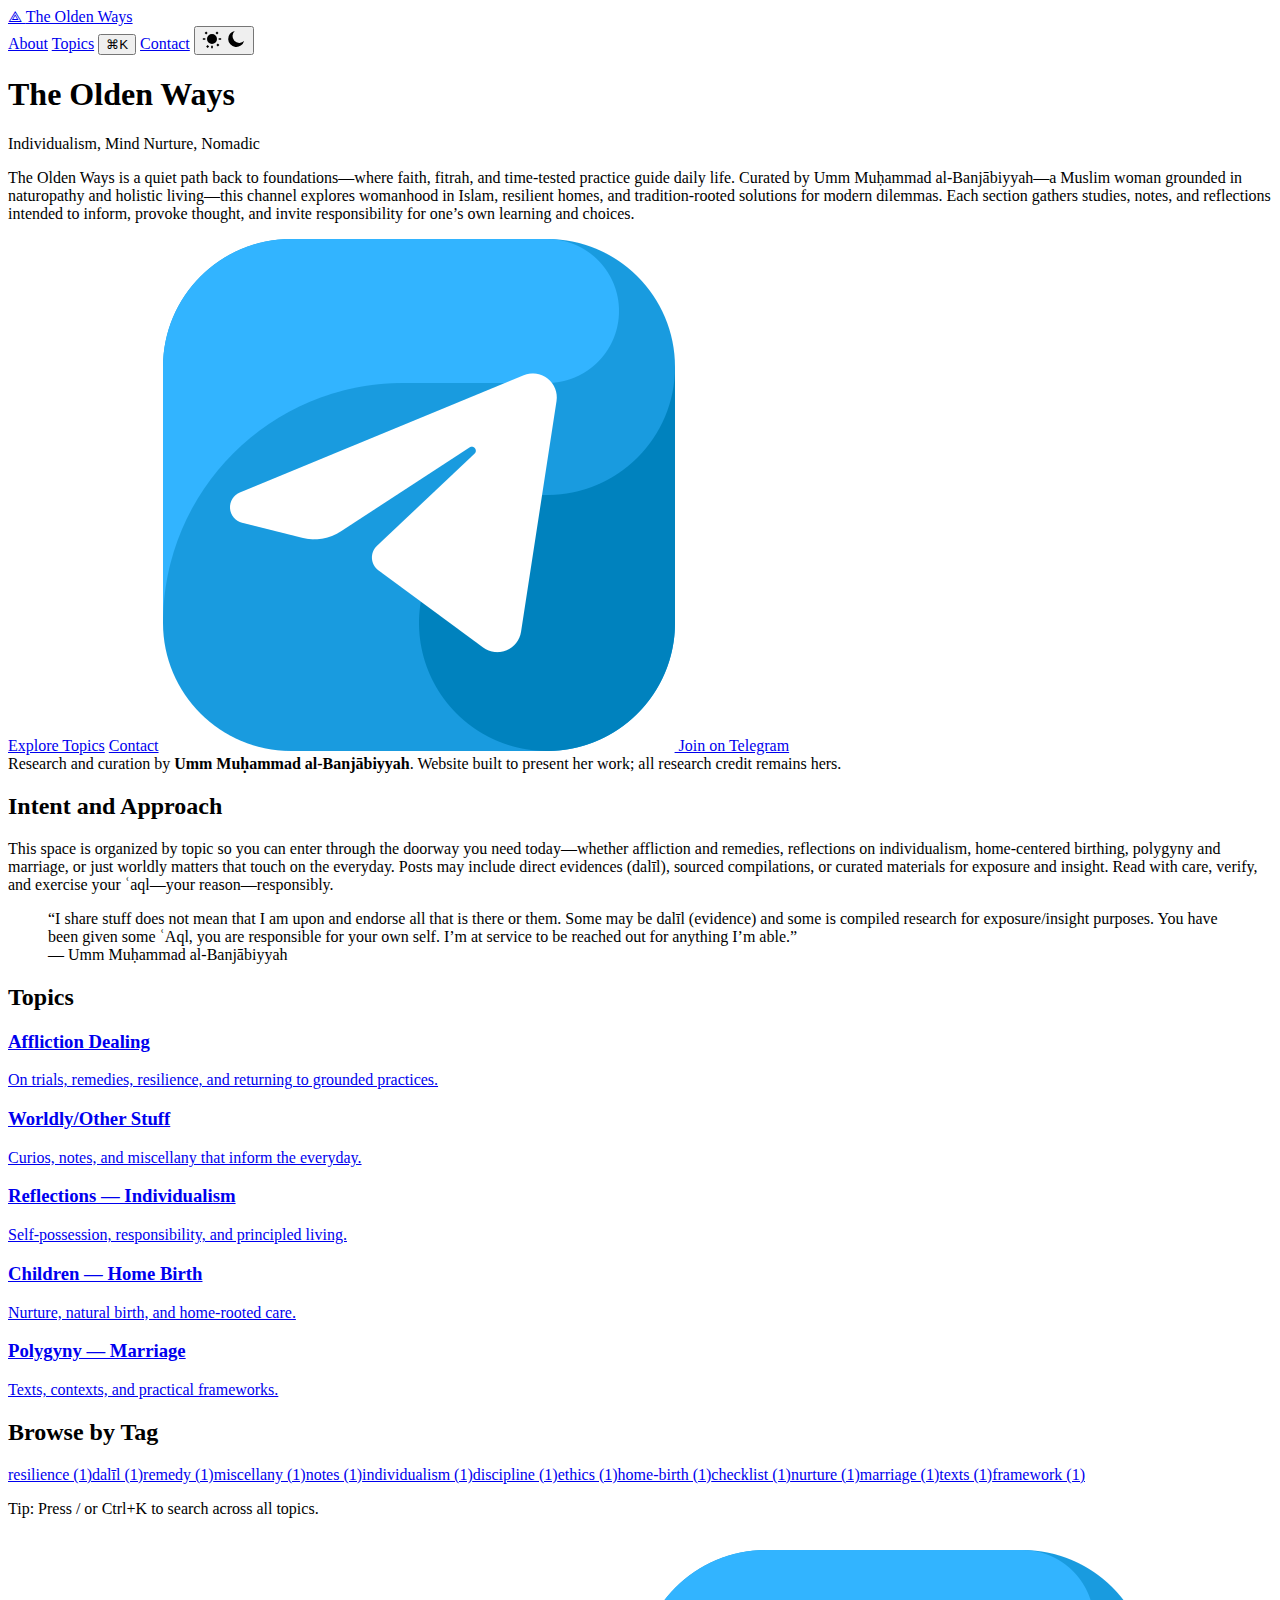
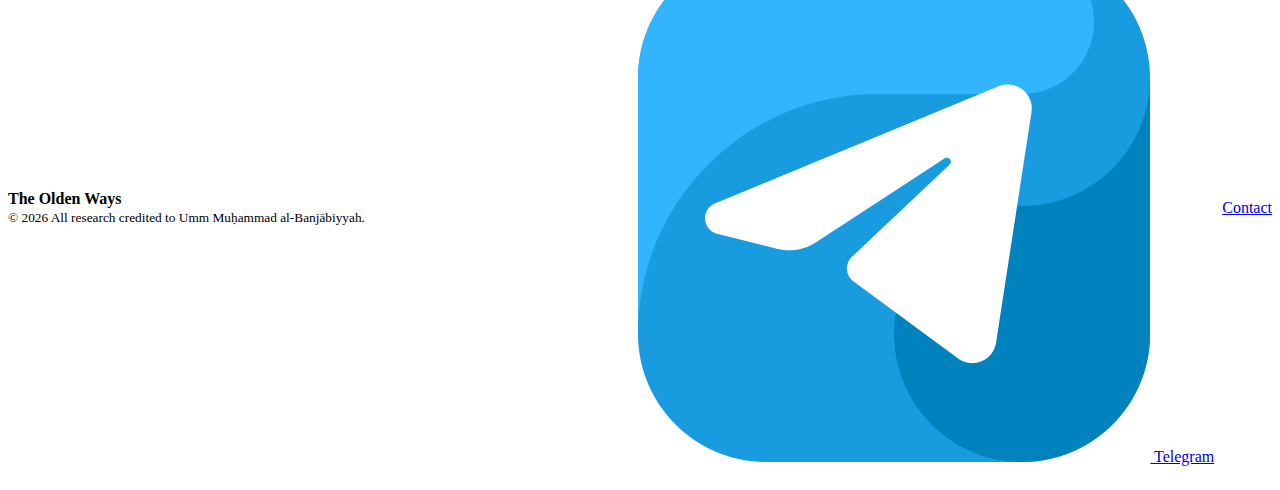
<file: index.html>
<!doctype html>
<html lang="en" data-theme="dark">
<head>
  <meta charset="utf-8" />
  <meta name="viewport" content="width=device-width, initial-scale=1" />
  <title>The Olden Ways — Individualism, Mind Nurture, Nomadic</title>
  <meta name="description" content="The Olden Ways — a curated channel by Umm Muḥammad al-Banjābiyyah exploring individualism, mind nurture, nomadic living, womanhood in Islam, naturopathy, and tradition-rooted paths.">
  <meta property="og:title" content="The Olden Ways" />
  <meta property="og:description" content="Individualism, Mind Nurture, Nomadic — a channel by Umm Muḥammad al-Banjābiyyah." />
  <meta property="og:type" content="website" />
  <meta property="og:url" content="./" />
  <meta name="theme-color" content="#0f1117" />
  <!-- Brand + body fonts -->
  <link href="https://fonts.googleapis.com/css2?family=Gloock&display=swap" rel="stylesheet">
  <link rel="preload" href="./styles.css" as="style">
  <link rel="stylesheet" href="./styles.css">
  <link rel="icon" href="./favicon.ico">
</head>
<body>
  <header class="glass-header">
    <div class="container nav">
      <a class="brand" href="./">
        <span class="logo-circle" aria-hidden="true">⟁</span>
        <span class="brand-text">The Olden Ways</span>
      </a>
      <nav class="nav-links" aria-label="Primary">
        <a href="#about" class="nav-link">About</a>
        <a href="#topics" class="nav-link">Topics</a>
        <button id="openSearch" class="icon-btn" aria-label="Search (Ctrl+K)" title="Search (Ctrl+K)">⌘K</button>
        <a href="mailto:ravencorp.net@gmail.com" class="btn btn-ghost">Contact</a>
        <button id="themeToggle" class="icon-btn" aria-label="Toggle color theme" title="Toggle theme">
          <svg class="icon-sun" viewBox="0 0 24 24" width="20" height="20" aria-hidden="true">
            <path fill="currentColor" d="M6.76 4.84l-1.8-1.79L3.17 4.84l1.79 1.79 1.8-1.79zM1 13h3v-2H1v2zm10 10h2v-3h-2v3zm7.03-19.95l-1.79 1.8 1.8 1.79 1.79-1.79-1.8-1.8zM20 11v2h3v-2h-3zM6.76 19.16l-1.8 1.79 1.79 1.79 1.8-1.79-1.79-1.79zM17.24 19.16l1.79 1.79 1.8-1.79-1.8-1.79-1.79 1.79zM12 6a6 6 0 100 12 6 6 0 000-12z"/>
          </svg>
          <svg class="icon-moon" viewBox="0 0 24 24" width="20" height="20" aria-hidden="true">
            <path fill="currentColor" d="M21.75 14.5A9.75 9.75 0 1110.5 2.25a8.25 8.25 0 0011.25 12.25z"/>
          </svg>
        </button>
      </nav>
    </div>
  </header>

  <main>
    <section class="hero">
      <div class="container hero-inner">
        <div class="hero-copy">
          <h1 class="title">The Olden Ways</h1>
          <p class="tagline">Individualism, Mind Nurture, Nomadic</p>
          <p class="intro">
            The Olden Ways is a quiet path back to foundations—where faith, fitrah, and time‑tested practice guide daily life.
            Curated by Umm Muḥammad al‑Banjābiyyah—a Muslim woman grounded in naturopathy and holistic living—this channel explores womanhood in Islam, resilient homes, and tradition‑rooted solutions for modern dilemmas.
            Each section gathers studies, notes, and reflections intended to inform, provoke thought, and invite responsibility for one’s own learning and choices.
          </p>
          <div class="cta-row">
            <a class="btn btn-primary" href="#topics">Explore Topics</a>
            <a class="btn btn-ghost" href="mailto:ravencorp.net@gmail.com">Contact</a>
            <a class="btn btn-telegram" href="https://t.me/kkawaakib" target="_blank" rel="noopener">
              <img src="assets/telegram.png" alt="" class="tg-icon" />
              Join on Telegram
            </a>
          </div>
          <div class="credit">
            Research and curation by <strong>Umm Muḥammad al‑Banjābiyyah</strong>.
            Website built to present her work; all research credit remains hers.
          </div>
        </div>
      </div>
    </section>

    <section id="about" class="section">
      <div class="container">
        <h2>Intent and Approach</h2>
        <p class="about">
          This space is organized by topic so you can enter through the doorway you need today—whether affliction and remedies, reflections on individualism, home‑centered birthing, polygyny and marriage, or just worldly matters that touch on the everyday.
          Posts may include direct evidences (dalīl), sourced compilations, or curated materials for exposure and insight. Read with care, verify, and exercise your ʿaql—your reason—responsibly.
        </p>

        <blockquote class="owner-note">
          “I share stuff does not mean that I am upon and endorse all that is there or them. Some may be dalīl (evidence) and some is compiled research for exposure/insight purposes. You have been given some ʿAql, you are responsible for your own self.
          I’m at service to be reached out for anything I’m able.”
          <footer>— Umm Muḥammad al‑Banjābiyyah</footer>
        </blockquote>
      </div>
    </section>

    <section id="topics" class="section section-alt">
      <div class="container">
        <h2>Topics</h2>
        <div class="topics-grid">
          <a class="topic-card" href="topics/affliction-dealing.html">
            <h3>Affliction Dealing</h3>
            <p>On trials, remedies, resilience, and returning to grounded practices.</p>
          </a>
          <a class="topic-card" href="topics/worldly-other-stuff.html">
            <h3>Worldly/Other Stuff</h3>
            <p>Curios, notes, and miscellany that inform the everyday.</p>
          </a>
          <a class="topic-card" href="topics/reflections-individualism.html">
            <h3>Reflections — Individualism</h3>
            <p>Self‑possession, responsibility, and principled living.</p>
          </a>
          <a class="topic-card" href="topics/children-home-birth.html">
            <h3>Children — Home Birth</h3>
            <p>Nurture, natural birth, and home‑rooted care.</p>
          </a>
          <a class="topic-card" href="topics/polygyny-marriage.html">
            <h3>Polygyny — Marriage</h3>
            <p>Texts, contexts, and practical frameworks.</p>
          </a>
        </div>
      </div>
    </section>

    <section id="browse-tags" class="section">
      <div class="container">
        <h2>Browse by Tag</h2>
        <div id="tagCloud" class="tag-cloud" aria-live="polite">
          <!-- Populated by script.js -->
        </div>
        <p class="muted small">Tip: Press / or Ctrl+K to search across all topics.</p>
      </div>
    </section>
  </main>

  <footer class="site-footer">
    <div class="container footer-grid">
      <div>
        <div class="brand-subtle">The Olden Ways</div>
        <small>© <span id="year"></span> All research credited to Umm Muḥammad al‑Banjābiyyah.</small>
      </div>
      <div class="footer-actions">
        <a class="btn btn-telegram sm" href="https://t.me/kkawaakib" target="_blank" rel="noopener">
          <img src="assets/telegram.png" alt="" class="tg-icon" /> Telegram
        </a>
        <a class="btn btn-ghost sm" href="mailto:ravencorp.net@gmail.com">Contact</a>
      </div>
    </div>
  </footer>

  <script src="./script.js" defer></script>
</body>
</html>
</file>
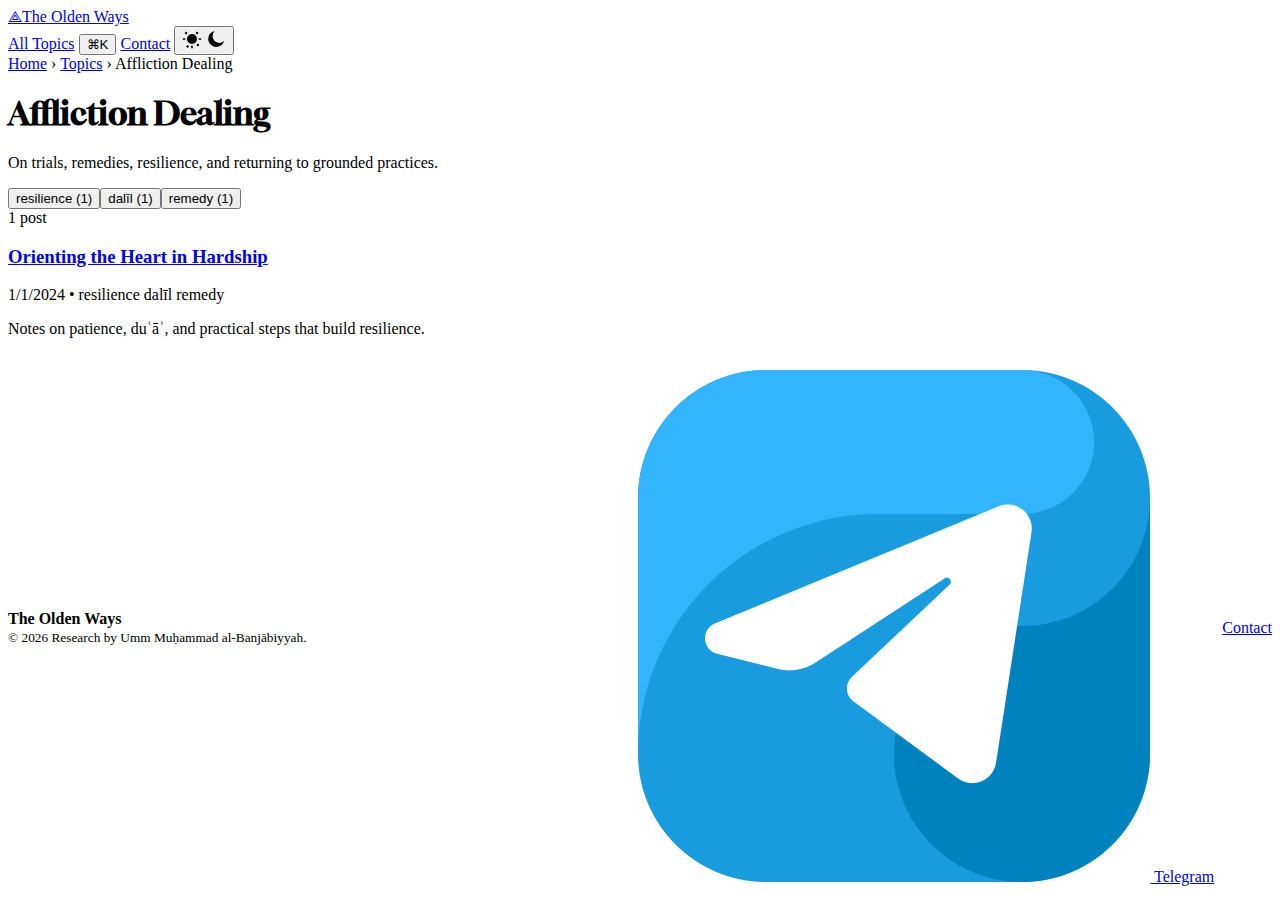
<file: topics/affliction-dealing.html>
<!doctype html>
<html lang="en" data-theme="dark">
<head>
  <meta charset="utf-8" />
  <meta name="viewport" content="width=device-width, initial-scale=1" />
  <title>Affliction Dealing — The Olden Ways</title>
  <meta name="description" content="Trials, remedies, resilience, and returning to grounded practice.">
  <link href="https://fonts.googleapis.com/css2?family=Gloock&display=swap" rel="stylesheet">
  <link rel="stylesheet" href="../styles.css">
</head>
<body>
  <header class="glass-header">
    <div class="container nav">
      <a class="brand" href="../"><span class="logo-circle">⟁</span><span class="brand-text">The Olden Ways</span></a>
      <nav class="nav-links">
        <a href="../#topics" class="nav-link">All Topics</a>
        <button id="openSearch" class="icon-btn" aria-label="Search (Ctrl+K)" title="Search (Ctrl+K)">⌘K</button>
        <a href="mailto:ravencorp.net@gmail.com" class="btn btn-ghost">Contact</a>
        <button id="themeToggle" class="icon-btn" aria-label="Toggle color theme" title="Toggle theme">
          <svg class="icon-sun" viewBox="0 0 24 24" width="20" height="20"><path fill="currentColor" d="M6.76 4.84l-1.8-1.79L3.17 4.84l1.79 1.79 1.8-1.79zM1 13h3v-2H1v2zm10 10h2v-3h-2v3zm7.03-19.95l-1.79 1.8 1.8 1.79 1.79-1.79-1.8-1.8zM20 11v2h3v-2h-3zM6.76 19.16l-1.8 1.79 1.79 1.79 1.8-1.79-1.79-1.79zM17.24 19.16l1.79 1.79 1.8-1.79-1.8-1.79-1.79 1.79zM12 6a6 6 0 100 12 6 6 0 000-12z"/></svg>
          <svg class="icon-moon" viewBox="0 0 24 24" width="20" height="20"><path fill="currentColor" d="M21.75 14.5A9.75 9.75 0 1110.5 2.25a8.25 8.25 0 0011.25 12.25z"/></svg>
        </button>
      </nav>
    </div>
  </header>

  <main>
    <section class="topic-hero">
      <div class="container">
        <div class="breadcrumbs"><a href="../">Home</a> › <a href="../#topics">Topics</a> › Affliction Dealing</div>
        <h1 style="font-family:'Gloock',serif">Affliction Dealing</h1>
        <p class="about">On trials, remedies, resilience, and returning to grounded practices.</p>
        <div class="tag-row" id="topicTags" aria-label="Filter by tag"></div>
        <div class="meta" id="topicCount"></div>
        <div class="post-list">
          <noscript>
            <div class="post"><div class="meta">Enable JavaScript to see posts.</div></div>
          </noscript>
        </div>
      </div>
    </section>
  </main>

  <footer class="site-footer">
    <div class="container footer-grid">
      <div><div class="brand-subtle">The Olden Ways</div><small>© <span id="year"></span> Research by Umm Muḥammad al‑Banjābiyyah.</small></div>
      <div class="footer-actions">
        <a class="btn btn-telegram sm" href="https://t.me/kkawaakib" target="_blank" rel="noopener"><img src="../assets/telegram.png" class="tg-icon" alt=""/> Telegram</a>
        <a class="btn btn-ghost sm" href="mailto:ravencorp.net@gmail.com">Contact</a>
      </div>
    </div>
  </footer>

  <script src="../script.js" defer></script>
</body>
</html>
</file>
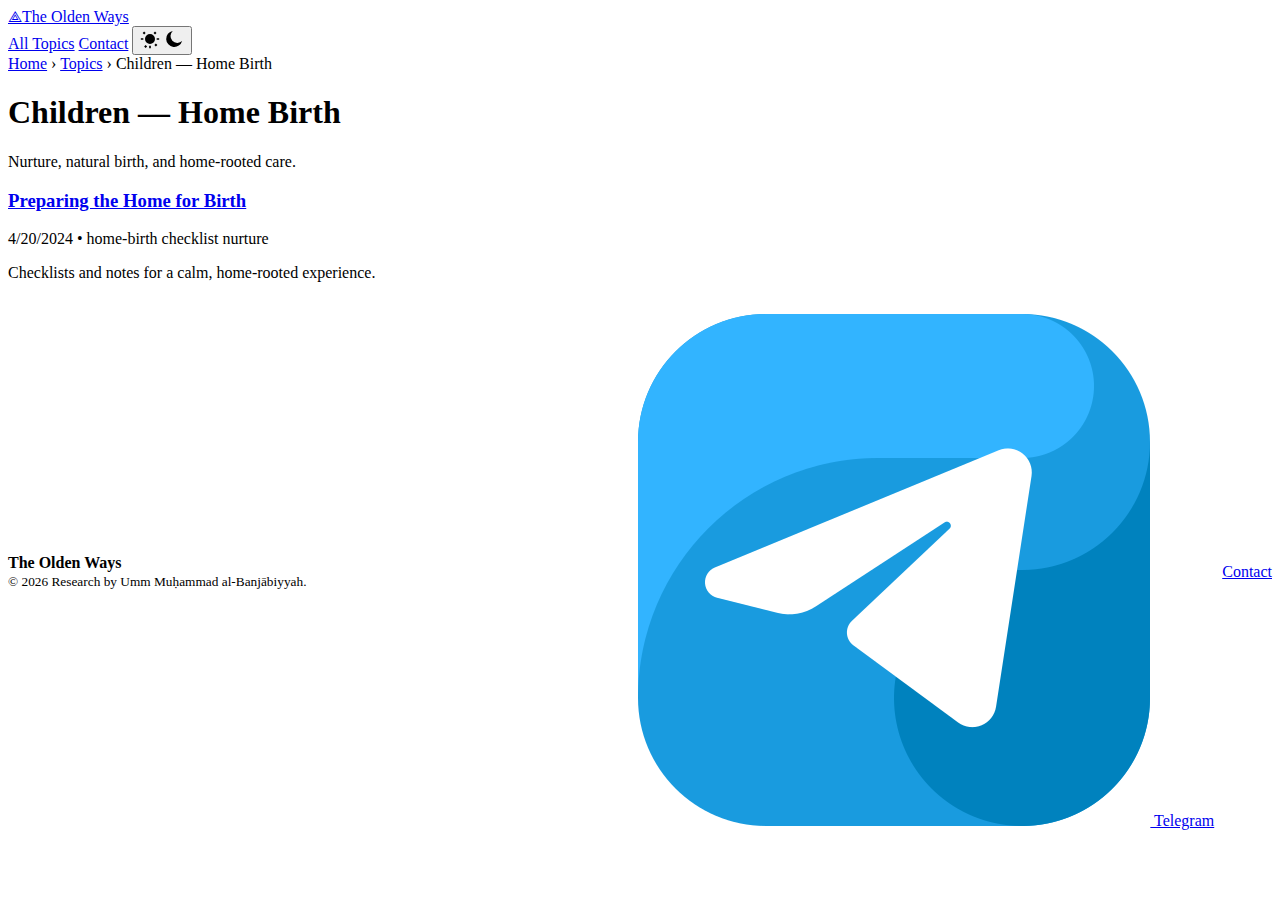
<file: topics/children-home-birth.html>
<!doctype html>
<html lang="en" data-theme="dark">
<head>
  <meta charset="utf-8" />
  <meta name="viewport" content="width=device-width, initial-scale=1" />
  <title>Children — Home Birth — The Olden Ways</title>
  <meta name="description" content="Nurture, natural birth, and home‑rooted care.">
  <link rel="stylesheet" href="/styles.css">
</head>
<body>
  <header class="glass-header">
    <div class="container nav">
      <a class="brand" href="/"><span class="logo-circle">⟁</span><span class="brand-text">The Olden Ways</span></a>
      <nav class="nav-links">
        <a href="/#topics" class="nav-link">All Topics</a>
        <a href="mailto:ravencorp.net@gmail.com" class="btn btn-ghost">Contact</a>
        <button id="themeToggle" class="icon-btn" aria-label="Toggle color theme" title="Toggle theme">
          <svg class="icon-sun" viewBox="0 0 24 24" width="20" height="20"><path fill="currentColor" d="M6.76 4.84l-1.8-1.79L3.17 4.84l1.79 1.79 1.8-1.79zM1 13h3v-2H1v2zm10 10h2v-3h-2v3zm7.03-19.95l-1.79 1.8 1.8 1.79 1.79-1.79-1.8-1.8zM20 11v2h3v-2h-3zM6.76 19.16l-1.8 1.79 1.79 1.79 1.8-1.79-1.79-1.79zM17.24 19.16l1.79 1.79 1.8-1.79-1.8-1.79-1.79 1.79zM12 6a6 6 0 100 12 6 6 0 000-12z"/></svg>
          <svg class="icon-moon" viewBox="0 0 24 24" width="20" height="20"><path fill="currentColor" d="M21.75 14.5A9.75 9.75 0 1110.5 2.25a8.25 8.25 0 0011.25 12.25z"/></svg>
        </button>
      </nav>
    </div>
  </header>

  <main>
    <section class="topic-hero">
      <div class="container">
        <div class="breadcrumbs"><a href="/">Home</a> › <a href="/#topics">Topics</a> › Children — Home Birth</div>
        <h1>Children — Home Birth</h1>
        <p class="about">Nurture, natural birth, and home‑rooted care.</p>
        <div class="post-list">
          <article class="post">
            <h3>Sample: Preparing the Home for Birth</h3>
            <div class="meta">Guide • placeholder</div>
            <p>Replace with your checklists, references, and notes. Add disclaimers where appropriate.</p>
          </article>
        </div>
      </div>
    </section>
  </main>

  <footer class="site-footer">
    <div class="container footer-grid">
      <div><div class="brand-subtle">The Olden Ways</div><small>© <span id="year"></span> Research by Umm Muḥammad al‑Banjābiyyah.</small></div>
      <div class="footer-actions">
        <a class="btn btn-telegram sm" href="https://t.me/kkawaakib" target="_blank" rel="noopener"><img src="/assets/telegram.png" class="tg-icon" alt=""/> Telegram</a>
        <a class="btn btn-ghost sm" href="mailto:ravencorp.net@gmail.com">Contact</a>
      </div>
    </div>
  </footer>

  <script src="/script.js" defer></script>
</body>
</html>
</file>
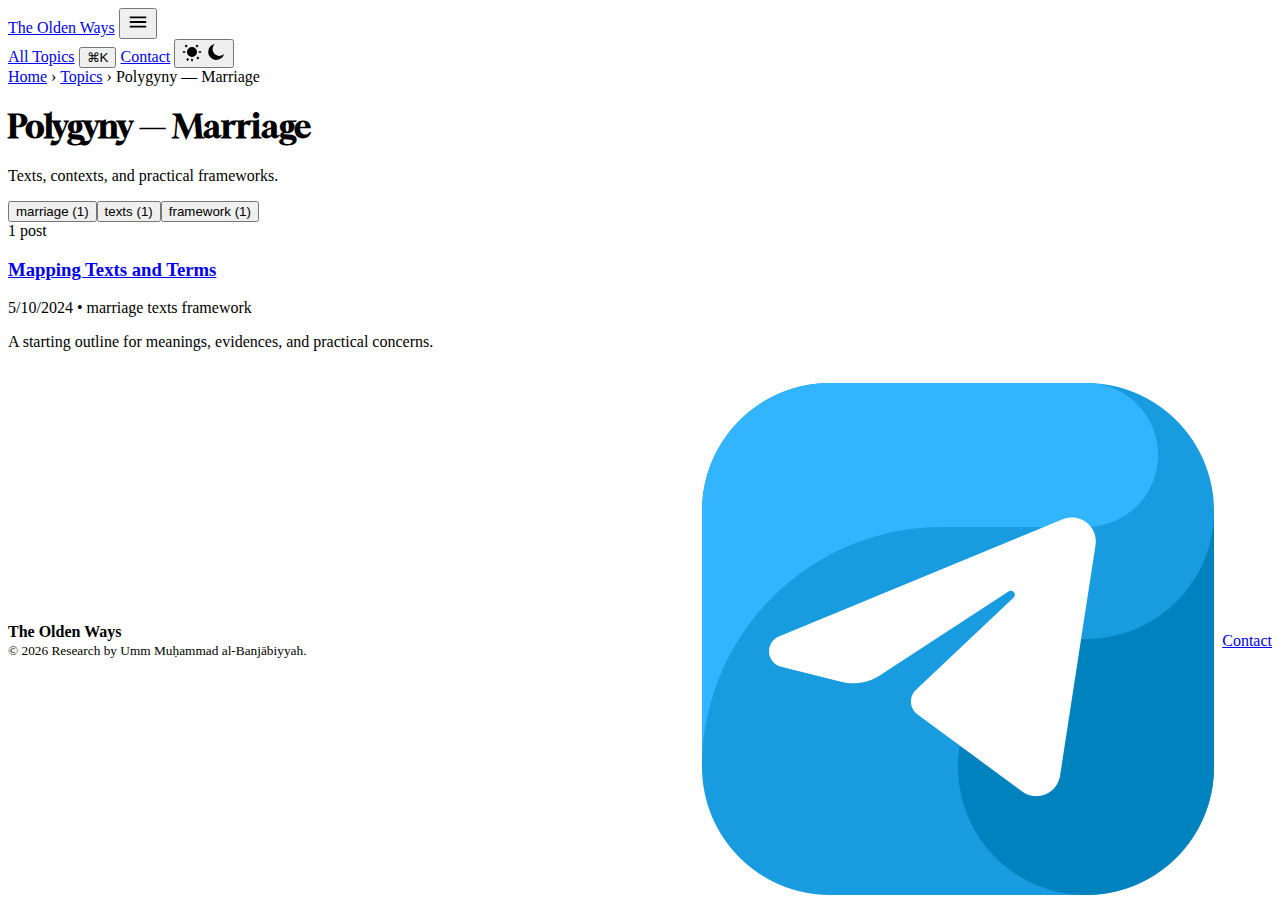
<file: topics/polygyny-marriage.html>
<!doctype html>
<html lang="en" data-theme="dark">
<head>
  <meta charset="utf-8" />
  <meta name="viewport" content="width=device-width, initial-scale=1, viewport-fit=cover" />
  <title>Polygyny — Marriage — The Olden Ways</title>
  <meta name="description" content="Texts, contexts, and practical frameworks.">

  <link rel="canonical" href="https://abu-mujahid.github.io/The-Olden-Ways/topics/polygyny-marriage.html" />
  <meta property="og:title" content="Polygyny — Marriage — The Olden Ways" />
  <meta property="og:description" content="Texts, contexts, and practical frameworks." />
  <meta property="og:type" content="article" />
  <meta property="og:url" content="https://abu-mujahid.github.io/The-Olden-Ways/topics/polygyny-marriage.html" />
  <meta property="og:image" content="https://abu-mujahid.github.io/The-Olden-Ways/assets/og.png" />
  <meta name="twitter:card" content="summary_large_image" />

  <link href="https://fonts.googleapis.com/css2?family=Gloock&display=swap" rel="stylesheet">
  <link rel="stylesheet" href="../styles.css">
</head>
<body>
  <header class="glass-header">
    <div class="container nav">
      <a class="brand" href="../"><span class="brand-text">The Olden Ways</span></a>
      <button id="menuToggle" class="icon-btn hamburger" aria-label="Open menu" aria-expanded="false" aria-controls="navMenu">
        <svg viewBox="0 0 24 24" width="22" height="22"><path fill="currentColor" d="M3 6h18v2H3V6zm0 5h18v2H3v-2zm0 5h18v2H3v-2z"/></svg>
      </button>
      <nav id="navMenu" class="nav-links">
        <a href="../#topics" class="nav-link">All Topics</a>
        <button id="openSearch" class="icon-btn" aria-label="Search (Ctrl+K)" title="Search (Ctrl+K)">⌘K</button>
        <a href="mailto:ravencorp.net@gmail.com" class="btn btn-ghost">Contact</a>
        <button id="themeToggle" class="icon-btn" aria-label="Toggle color theme" title="Toggle theme">
          <svg class="icon-sun" viewBox="0 0 24 24" width="20" height="20"><path fill="currentColor" d="M6.76 4.84l-1.8-1.79L3.17 4.84l1.79 1.79 1.8-1.79zM1 13h3v-2H1v2zm10 10h2v-3h-2v3zm7.03-19.95l-1.79 1.8 1.8 1.79 1.79-1.79-1.8-1.8zM20 11v2h3v-2h-3zM6.76 19.16l-1.8 1.79 1.79 1.79 1.8-1.79-1.79-1.79zM17.24 19.16l1.79 1.79 1.8-1.79-1.8-1.79-1.79 1.79zM12 6a6 6 0 100 12 6 6 0 000-12z"/></svg>
          <svg class="icon-moon" viewBox="0 0 24 24" width="20" height="20"><path fill="currentColor" d="M21.75 14.5A9.75 9.75 0 1110.5 2.25a8.25 8.25 0 0011.25 12.25z"/></svg>
        </button>
      </nav>
    </div>
  </header>

  <main>
    <section class="topic-hero">
      <div class="container">
        <div class="breadcrumbs"><a href="../">Home</a> › <a href="../#topics">Topics</a> › Polygyny — Marriage</div>
        <h1 style="font-family:'Gloock',serif">Polygyny — Marriage</h1>
        <p class="about">Texts, contexts, and practical frameworks.</p>
        <div class="tag-row" id="topicTags"></div>
        <div class="meta" id="topicCount"></div>
        <div class="post-list">
          <noscript><div class="post"><div class="meta">Enable JavaScript to see posts.</div></div></noscript>
        </div>
      </div>
    </section>
  </main>

  <footer class="site-footer">
    <div class="container footer-grid">
      <div><div class="brand-subtle">The Olden Ways</div><small>© <span id="year"></span> Research by Umm Muḥammad al‑Banjābiyyah.</small></div>
      <div class="footer-actions">
        <a class="btn btn-telegram btn-icon sm" href="https://t.me/kkawaakib" target="_blank" rel="noopener" aria-label="Open Telegram channel" title="Open Telegram channel">
          <img src="../assets/telegram.png" class="tg-icon" alt=""/>
        </a>
        <a class="btn btn-ghost sm" href="mailto:ravencorp.net@gmail.com">Contact</a>
      </div>
    </div>
  </footer>

  <script src="../script.js" defer></script>
</body>
</html>
</file>
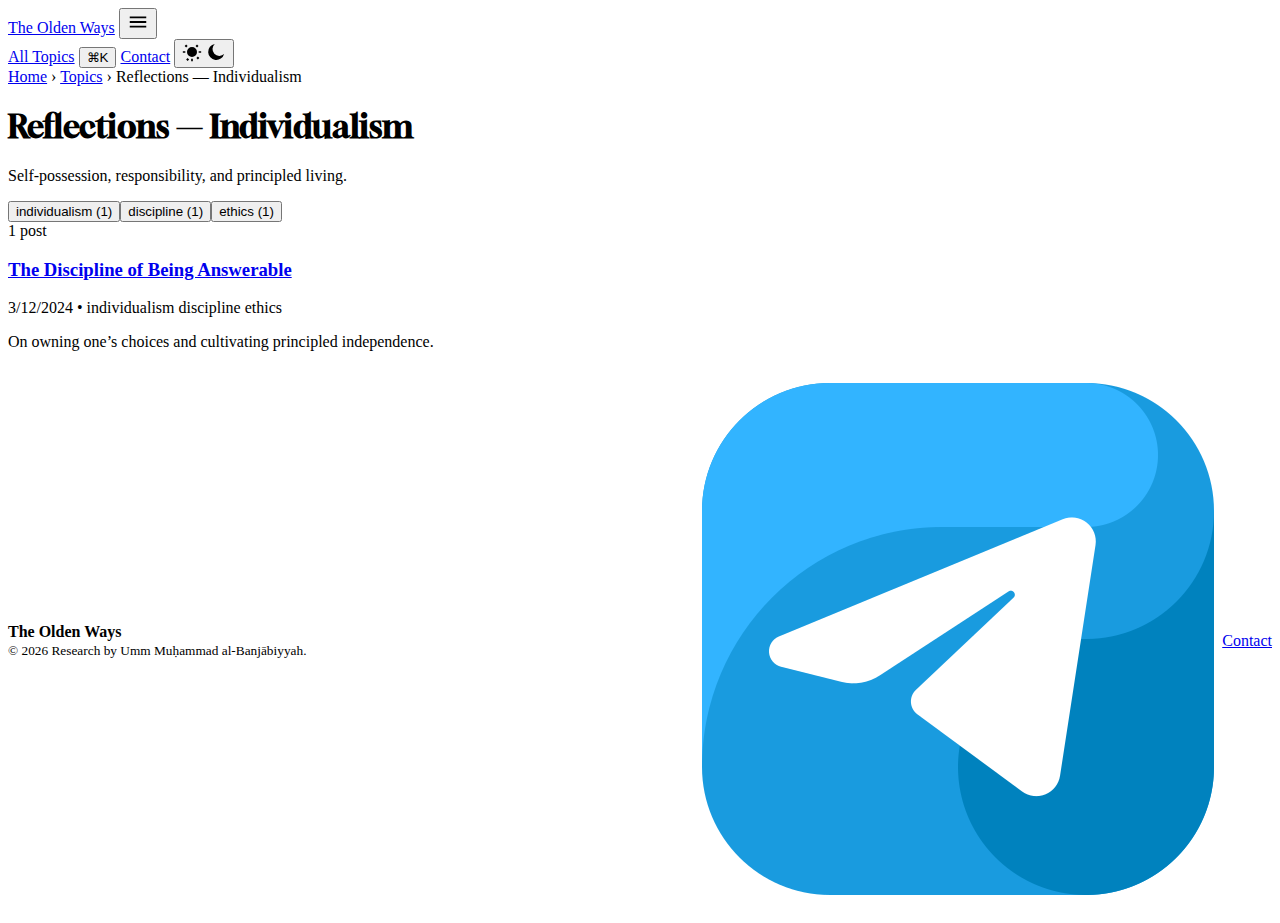
<file: topics/reflections-individualism.html>
<!doctype html>
<html lang="en" data-theme="dark">
<head>
  <meta charset="utf-8" />
  <meta name="viewport" content="width=device-width, initial-scale=1, viewport-fit=cover" />
  <title>Reflections — Individualism — The Olden Ways</title>
  <meta name="description" content="Self‑possession, responsibility, and principled living.">

  <link rel="canonical" href="https://abu-mujahid.github.io/The-Olden-Ways/topics/reflections-individualism.html" />
  <meta property="og:title" content="Reflections — Individualism — The Olden Ways" />
  <meta property="og:description" content="Self‑possession, responsibility, and principled living." />
  <meta property="og:type" content="article" />
  <meta property="og:url" content="https://abu-mujahid.github.io/The-Olden-Ways/topics/reflections-individualism.html" />
  <meta property="og:image" content="https://abu-mujahid.github.io/The-Olden-Ways/assets/og.png" />
  <meta name="twitter:card" content="summary_large_image" />

  <link href="https://fonts.googleapis.com/css2?family=Gloock&display=swap" rel="stylesheet">
  <link rel="stylesheet" href="../styles.css">
</head>
<body>
  <!-- THEME BACKGROUND LAYERS -->
  <div class="theme-bg" aria-hidden="true">
    <div class="dark-sky">
      <div class="stars"></div>
      <div class="shooting-star"></div>
      <div class="shooting-star"></div>
      <div class="shooting-star"></div>
      <div class="shooting-star"></div>
      <div class="shooting-star"></div>
    </div>
    <div class="light-rainbows">
      <div class="rainbow"></div><div class="rainbow"></div><div class="rainbow"></div><div class="rainbow"></div><div class="rainbow"></div>
      <div class="rainbow"></div><div class="rainbow"></div><div class="rainbow"></div><div class="rainbow"></div><div class="rainbow"></div>
      <div class="rainbow"></div><div class="rainbow"></div><div class="rainbow"></div><div class="rainbow"></div><div class="rainbow"></div>
      <div class="rainbow"></div><div class="rainbow"></div><div class="rainbow"></div><div class="rainbow"></div><div class="rainbow"></div>
      <div class="rainbow"></div><div class="rainbow"></div><div class="rainbow"></div><div class="rainbow"></div><div class="rainbow"></div>
      <div class="h"></div><div class="v"></div>
    </div>
  </div>

  <header class="glass-header">
    <div class="container nav">
      <a class="brand" href="../"><span class="brand-text">The Olden Ways</span></a>
      <button id="menuToggle" class="icon-btn hamburger" aria-label="Open menu" aria-expanded="false" aria-controls="navMenu">
        <svg viewBox="0 0 24 24" width="22" height="22"><path fill="currentColor" d="M3 6h18v2H3V6zm0 5h18v2H3v-2zm0 5h18v2H3v-2z"/></svg>
      </button>
      <nav id="navMenu" class="nav-links">
        <a href="../#topics" class="nav-link">All Topics</a>
        <button id="openSearch" class="icon-btn" aria-label="Search (Ctrl+K)" title="Search (Ctrl+K)">⌘K</button>
        <a href="mailto:ravencorp.net@gmail.com" class="btn btn-ghost">Contact</a>
        <button id="themeToggle" class="icon-btn" aria-label="Toggle color theme" title="Toggle theme">
          <svg class="icon-sun" viewBox="0 0 24 24" width="20" height="20"><path fill="currentColor" d="M6.76 4.84l-1.8-1.79L3.17 4.84l1.79 1.79 1.8-1.79zM1 13h3v-2H1v2zm10 10h2v-3h-2v3zm7.03-19.95l-1.79 1.8 1.8 1.79 1.79-1.79-1.8-1.8zM20 11v2h3v-2h-3zM6.76 19.16l-1.8 1.79 1.79 1.79 1.8-1.79-1.79-1.79zM17.24 19.16l1.79 1.79 1.8-1.79-1.8-1.79-1.79 1.79zM12 6a6 6 0 100 12 6 6 0 000-12z"/></svg>
          <svg class="icon-moon" viewBox="0 0 24 24" width="20" height="20"><path fill="currentColor" d="M21.75 14.5A9.75 9.75 0 1110.5 2.25a8.25 8.25 0 0011.25 12.25z"/></svg>
        </button>
      </nav>
    </div>
  </header>

  <main>
    <section class="topic-hero">
      <div class="container">
        <div class="breadcrumbs"><a href="../">Home</a> › <a href="../#topics">Topics</a> › Reflections — Individualism</div>
        <h1 style="font-family:'Gloock',serif">Reflections — Individualism</h1>
        <p class="about">Self‑possession, responsibility, and principled living.</p>
        <div class="tag-row" id="topicTags"></div>
        <div class="meta" id="topicCount"></div>
        <div class="post-list">
          <noscript><div class="post"><div class="meta">Enable JavaScript to see posts.</div></div></noscript>
        </div>
      </div>
    </section>
  </main>

  <footer class="site-footer">
    <div class="container footer-grid">
      <div><div class="brand-subtle">The Olden Ways</div><small>© <span id="year"></span> Research by Umm Muḥammad al‑Banjābiyyah.</small></div>
      <div class="footer-actions">
        <a class="btn btn-telegram btn-icon sm" href="https://t.me/kkawaakib" target="_blank" rel="noopener" aria-label="Open Telegram channel" title="Open Telegram channel">
          <img src="../assets/telegram.png" class="tg-icon" alt=""/>
        </a>
        <a class="btn btn-ghost sm" href="mailto:ravencorp.net@gmail.com">Contact</a>
      </div>
    </div>
  </footer>

  <script src="../script.js" defer></script>
</body>
</html>
</file>
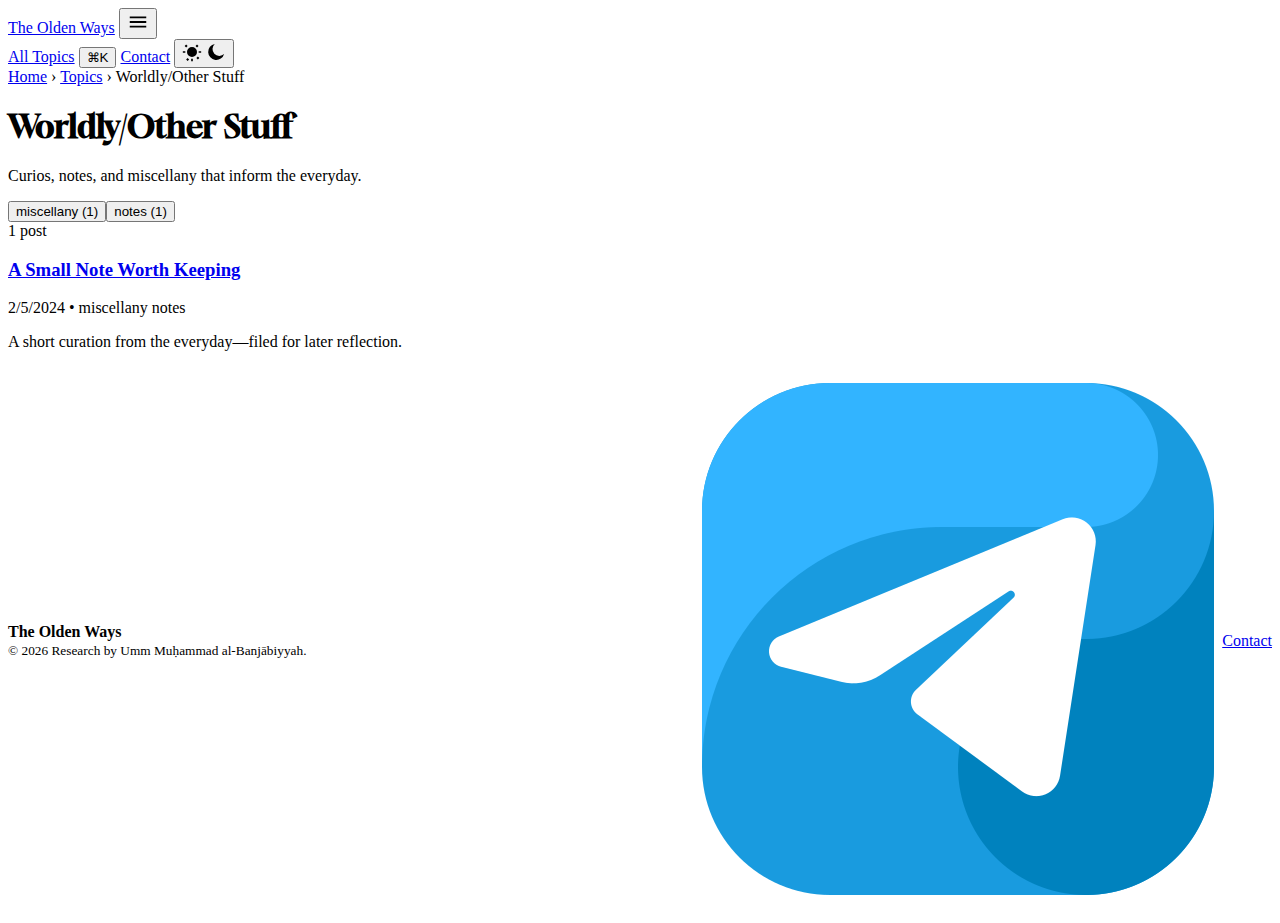
<file: topics/worldly-other-stuff.html>
<!doctype html>
<html lang="en" data-theme="dark">
<head>
  <meta charset="utf-8" />
  <meta name="viewport" content="width=device-width, initial-scale=1, viewport-fit=cover" />
  <title>Worldly/Other Stuff — The Olden Ways</title>
  <meta name="description" content="Curios, notes, and miscellany that inform the everyday.">

  <link rel="canonical" href="https://abu-mujahid.github.io/The-Olden-Ways/topics/worldly-other-stuff.html" />
  <meta property="og:title" content="Worldly/Other Stuff — The Olden Ways" />
  <meta property="og:description" content="Curios, notes, and miscellany that inform the everyday." />
  <meta property="og:type" content="article" />
  <meta property="og:url" content="https://abu-mujahid.github.io/The-Olden-Ways/topics/worldly-other-stuff.html" />
  <meta property="og:image" content="https://abu-mujahid.github.io/The-Olden-Ways/assets/og.png" />
  <meta name="twitter:card" content="summary_large_image" />

  <link href="https://fonts.googleapis.com/css2?family=Gloock&display=swap" rel="stylesheet">
  <link rel="stylesheet" href="../styles.css">
</head>
<body>
  <header class="glass-header">
    <div class="container nav">
      <a class="brand" href="../"><span class="brand-text">The Olden Ways</span></a>
      <button id="menuToggle" class="icon-btn hamburger" aria-label="Open menu" aria-expanded="false" aria-controls="navMenu">
        <svg viewBox="0 0 24 24" width="22" height="22"><path fill="currentColor" d="M3 6h18v2H3V6zm0 5h18v2H3v-2zm0 5h18v2H3v-2z"/></svg>
      </button>
      <nav id="navMenu" class="nav-links">
        <a href="../#topics" class="nav-link">All Topics</a>
        <button id="openSearch" class="icon-btn" aria-label="Search (Ctrl+K)" title="Search (Ctrl+K)">⌘K</button>
        <a href="mailto:ravencorp.net@gmail.com" class="btn btn-ghost">Contact</a>
        <button id="themeToggle" class="icon-btn" aria-label="Toggle color theme" title="Toggle theme">
          <svg class="icon-sun" viewBox="0 0 24 24" width="20" height="20"><path fill="currentColor" d="M6.76 4.84l-1.8-1.79L3.17 4.84l1.79 1.79 1.8-1.79zM1 13h3v-2H1v2zm10 10h2v-3h-2v3zm7.03-19.95l-1.79 1.8 1.8 1.79 1.79-1.79-1.8-1.8zM20 11v2h3v-2h-3zM6.76 19.16l-1.8 1.79 1.79 1.79 1.8-1.79-1.79-1.79zM17.24 19.16l1.79 1.79 1.8-1.79-1.8-1.79-1.79 1.79zM12 6a6 6 0 100 12 6 6 0 000-12z"/></svg>
          <svg class="icon-moon" viewBox="0 0 24 24" width="20" height="20"><path fill="currentColor" d="M21.75 14.5A9.75 9.75 0 1110.5 2.25a8.25 8.25 0 0011.25 12.25z"/></svg>
        </button>
      </nav>
    </div>
  </header>

  <main>
    <section class="topic-hero">
      <div class="container">
        <div class="breadcrumbs"><a href="../">Home</a> › <a href="../#topics">Topics</a> › Worldly/Other Stuff</div>
        <h1 style="font-family:'Gloock',serif">Worldly/Other Stuff</h1>
        <p class="about">Curios, notes, and miscellany that inform the everyday.</p>
        <div class="tag-row" id="topicTags"></div>
        <div class="meta" id="topicCount"></div>
        <div class="post-list">
          <noscript><div class="post"><div class="meta">Enable JavaScript to see posts.</div></div></noscript>
        </div>
      </div>
    </section>
  </main>

  <footer class="site-footer">
    <div class="container footer-grid">
      <div><div class="brand-subtle">The Olden Ways</div><small>© <span id="year"></span> Research by Umm Muḥammad al‑Banjābiyyah.</small></div>
      <div class="footer-actions">
        <a class="btn btn-telegram btn-icon sm" href="https://t.me/kkawaakib" target="_blank" rel="noopener" aria-label="Open Telegram channel" title="Open Telegram channel">
          <img src="../assets/telegram.png" class="tg-icon" alt=""/>
        </a>
        <a class="btn btn-ghost sm" href="mailto:ravencorp.net@gmail.com">Contact</a>
      </div>
    </div>
  </footer>

  <script src="../script.js" defer></script>
</body>
</html>
</file>
<file: styles.css>
/* === Footer layout fixes (append at end of file) === */
.site-footer {
  border-top: 1px solid var(--border);
  padding: 1rem 0;                 /* tighter, consistent padding */
  background: color-mix(in srgb, var(--bg) 85%, transparent);
  position: relative;
  z-index: 1;                      /* stay above animated background */
}

.footer-grid {
  display: grid;
  grid-template-columns: 1fr auto; /* brand left, actions right */
  align-items: center;
  gap: 0.75rem 1rem;
}

.brand-subtle {
  font-weight: 700;
  color: var(--text);
}

.footer-actions {
  display: flex;
  align-items: center;
  justify-content: flex-end;       /* push to the right */
  gap: 0.5rem;
}

.footer-actions .btn {
  margin: 0;
}

@media (max-width: 640px) {
  .footer-grid {
    grid-template-columns: 1fr;    /* stack on small screens */
    text-align: center;
  }
  .footer-actions {
    justify-content: center;       /* center buttons on mobile */
    margin-top: 0.25rem;
  }
}
</file>
